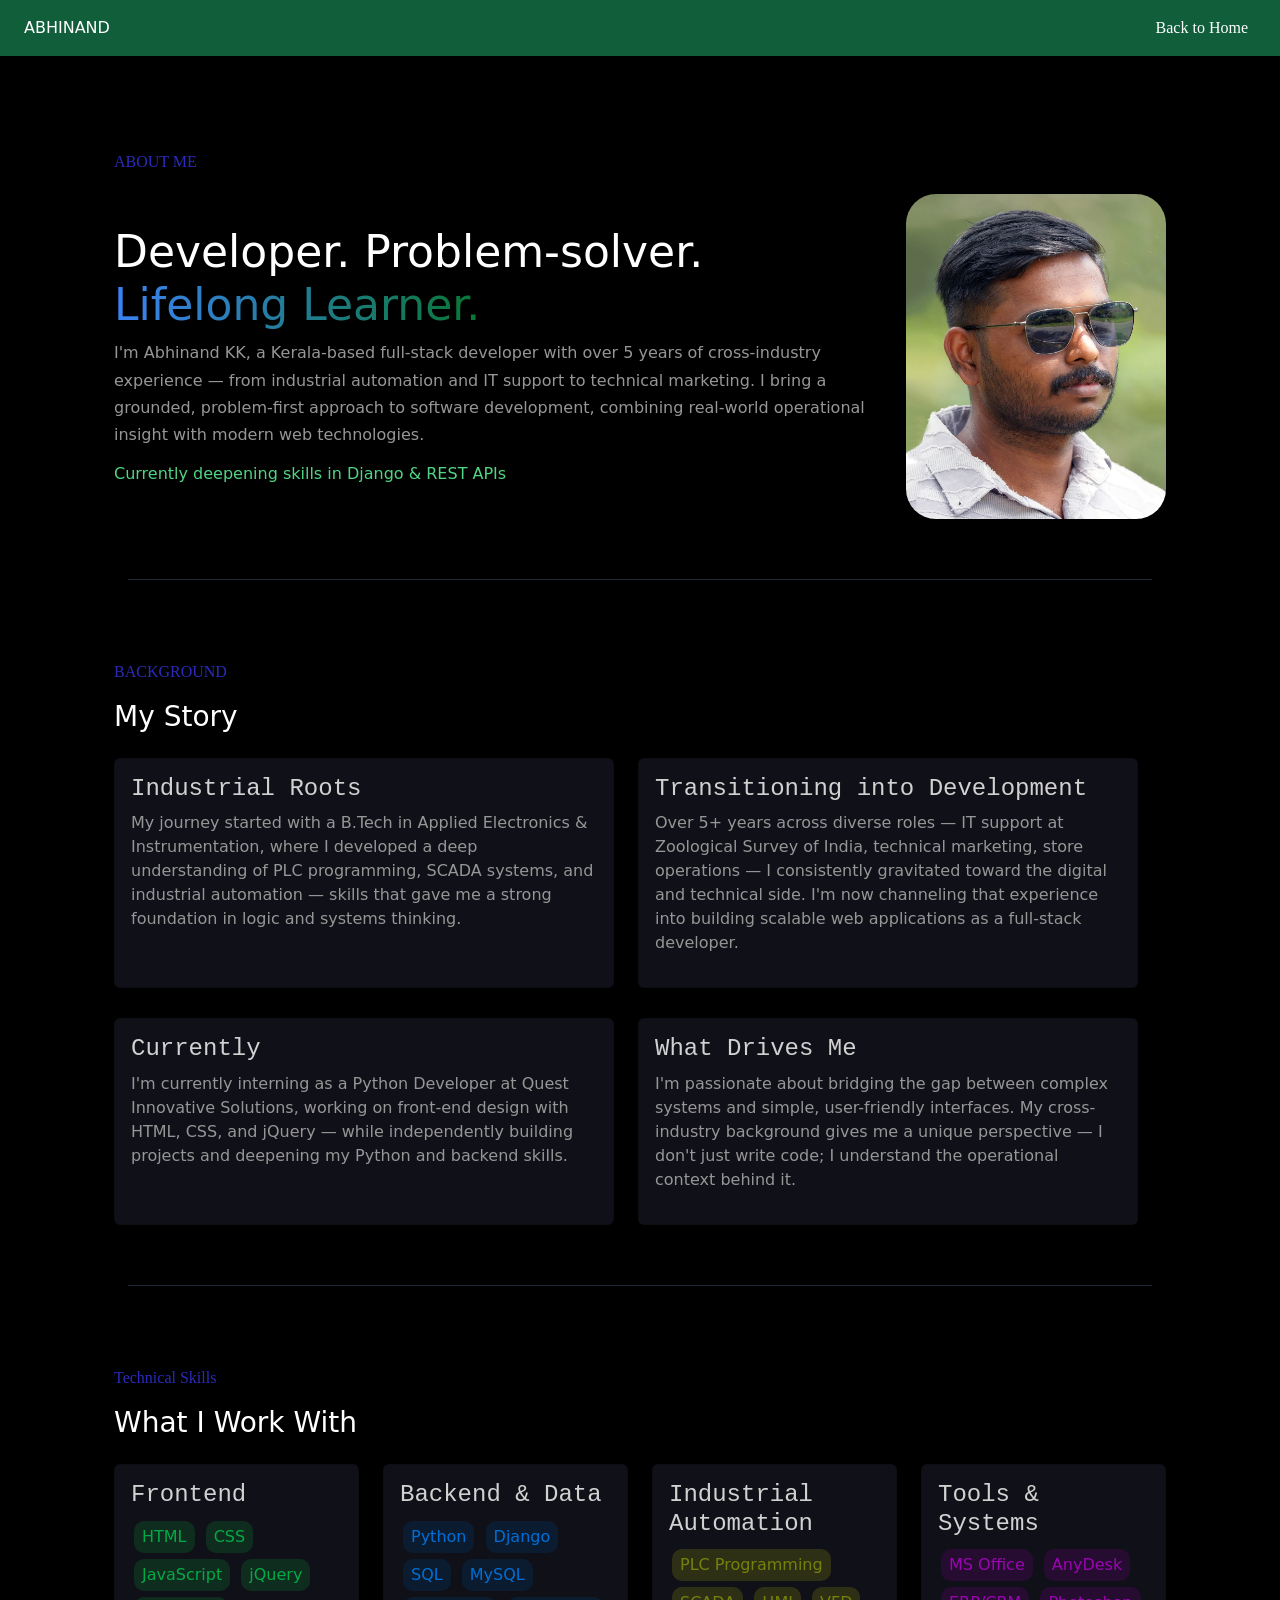
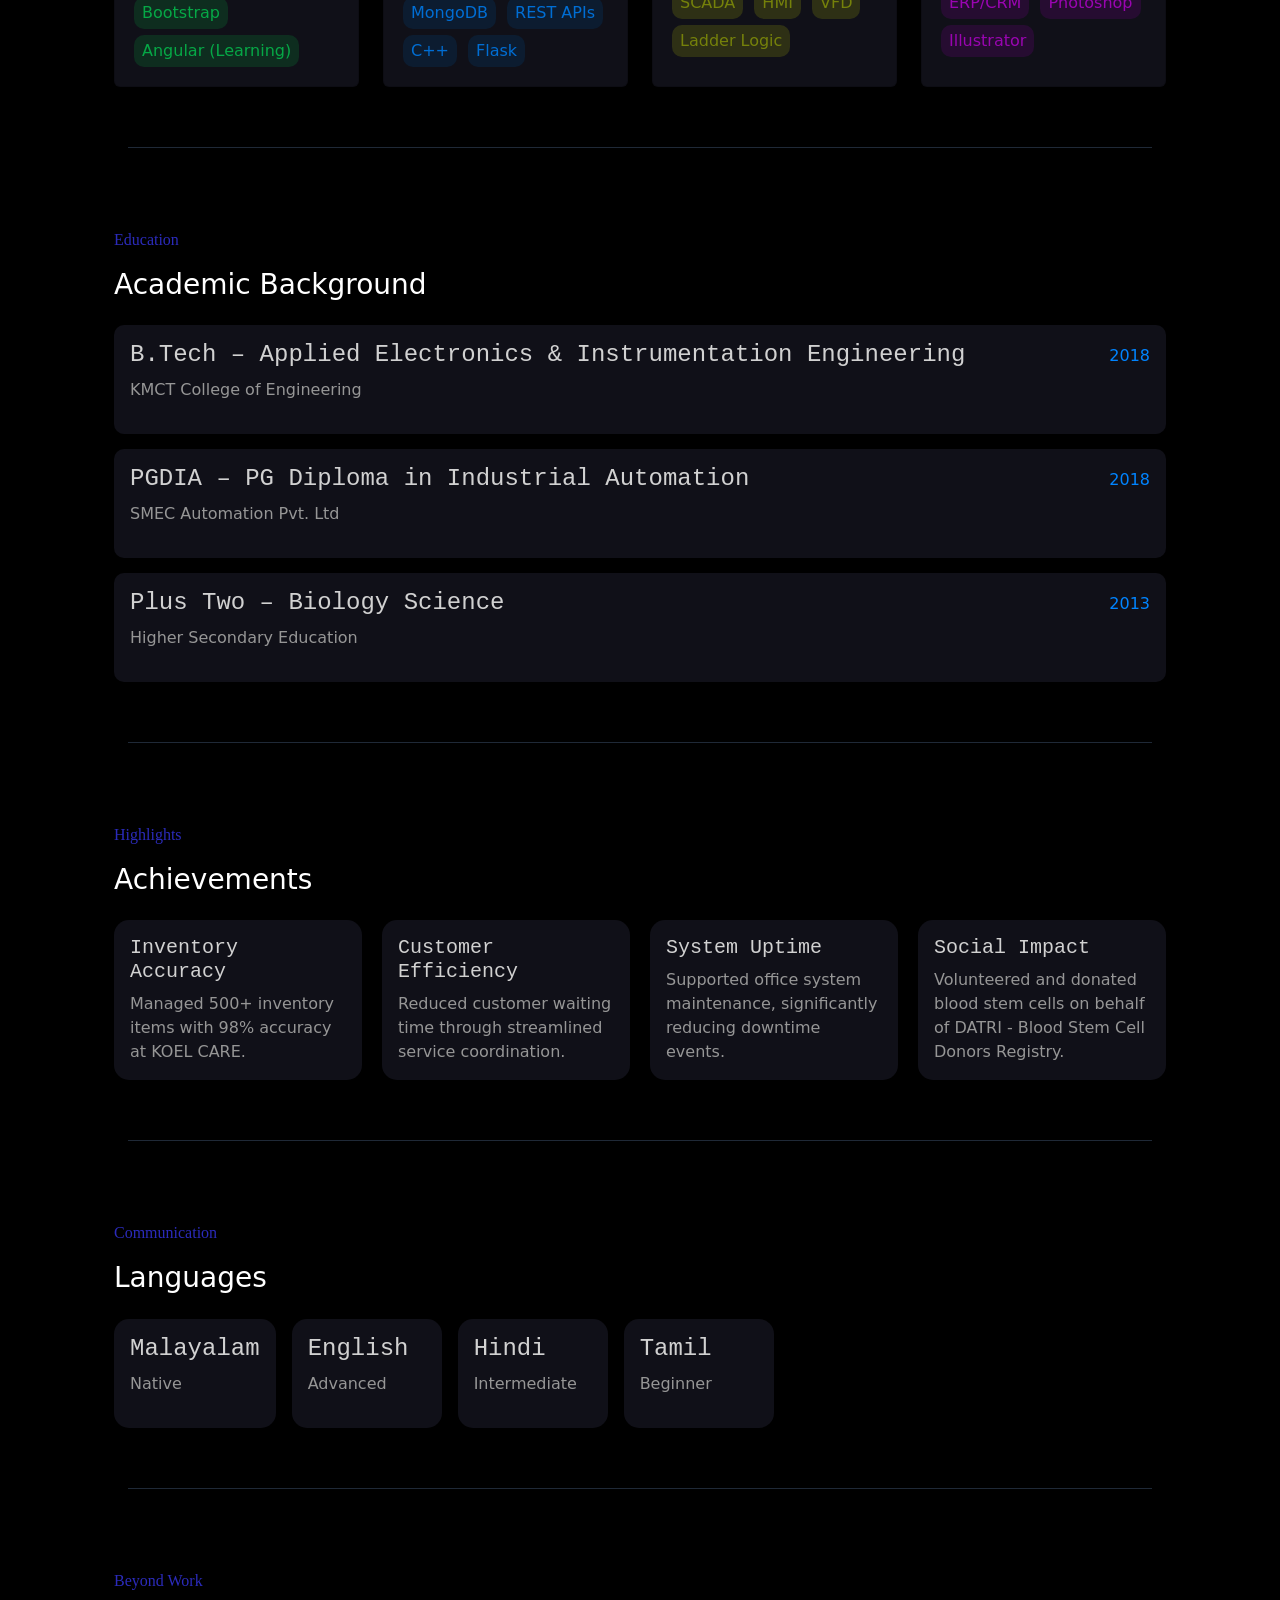
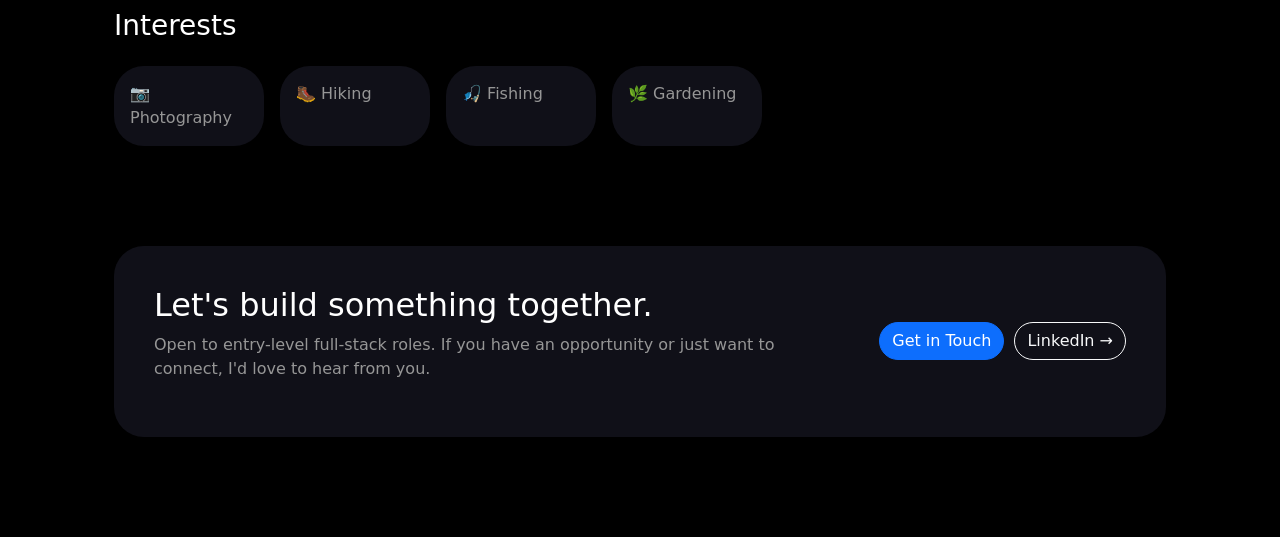
<file: about.html>
<!DOCTYPE html>
<html lang="en">

<head>
  <meta charset="UTF-8">
  <meta name="viewport" content="width=device-width, initial-scale=1.0">
  <title>About - Abhinand KK</title>
  <script src="https://cdn.jsdelivr.net/npm/bootstrap@5.3.8/dist/js/bootstrap.bundle.min.js"></script>
  <link rel="stylesheet" href="https://cdn.jsdelivr.net/npm/bootstrap@5.3.8/dist/css/bootstrap.min.css">

<style>
/* ---------- Design tokens ---------- */
:root{
  --bg: #000000;
  --card-bg: #101018;
  --text-muted: rgb(150,150,150);
  --text-bright: #ffffff;
  --accent-blue: rgba(58,58,255,0.733);
  --accent-green: #51d483;
  --nav-bg: rgba(25,135,84,0.7);
}

*{ box-sizing: border-box; }
html{ overflow-x: hidden; }
body{ background-color: var(--bg); overflow-x: hidden; }

/* ---------- Navbar ---------- */
.navbar{
  position: fixed;
  z-index: 999;
  top: 0;
  width: 100%;
  background-color: var(--nav-bg);
}
.buton{
  font-family: cursive;
  color: var(--text-bright) !important;
}
.buton:hover{ color: #000000 !important; }
.navbar-toggler{
  border-color: rgba(255,255,255,0.5);
}
.navbar-toggler-icon{
  filter: invert(1);
}

/* ---------- Hero ---------- */
.about{
  padding-top: 150px;
  color: var(--accent-blue);
  font-family: cursive;
  animation: blink 2s infinite;
}
@media (prefers-reduced-motion: reduce){
  .about{ animation: none; }
}
@keyframes blink{
  0%{ opacity:1; }
  50%{ opacity:0.4; }
  100%{ opacity:1; }
}
.hero{
  padding-top: 20px;
  display: flex;
  flex-wrap: wrap;
  gap: 40px;
  align-items: center;
}
.hero-text{
  flex: 1 1 320px;
  min-width: 280px;
}
.highlight{
  background: linear-gradient(to right, #3b82f6, #097733);
  background-clip: text;
  -webkit-background-clip: text;
  color: transparent;
}
h1{
  color: var(--text-bright);
  line-height: 1.2;
  font-size: clamp(1.8rem, 4vw, 2.75rem);
}
.bio{
  color: var(--text-muted);
  margin: 0;
  line-height: 1.7;
}
.bio2{
  color: var(--accent-green);
  line-height: 1.7;
  margin: 12px 0 0;
}
.photo{
  flex: 0 1 260px;
  border-radius: 30px;
  overflow: hidden;
  margin: 0 auto;
}
.photo img{
  width: 100%;
  height: auto;
  display: block;
}
.page-break{
  width: 80%;
  height: 1px;
  background: #1f2937;
  margin: 60px auto;
}
.section-label{
  padding-top: 20px;
  color: var(--accent-blue);
  font-family: cursive;
}

/* ---------- Layout container ---------- */
.section{
  width: 100%;
  max-width: 1100px;
  margin: 0 auto;
  padding: 0 24px;
}

/* ---------- Cards ---------- */
.card1, .card2, .ach-card, .lang-card, .interest-pill, .edu-card, .invitemain{
  background-color: var(--card-bg);
  color: var(--text-muted);
}
.card1{ flex: 1 1 340px; max-width: 500px; }
.card2{ flex: 1 1 200px; max-width: 250px; }
.story-grid{ display: flex; flex-wrap: wrap; gap: 24px; row-gap: 30px; }
.skills-grid{ display: flex; flex-wrap: wrap; gap: 24px; }
h4, h5{ font-family: monospace; color: #d1d1d1; }
h3, h2{ color: var(--text-bright); }

.tag1, .tag2, .tag3, .tag4{
  border-radius: 10px;
  display: inline-block;
  margin: 3px;
  padding: 4px 8px;
}
.tag1{ background-color: #09773346; color: #00ff6296; }
.tag2{ background-color: #063b664d; color: #006ed4; }
.tag3{ background-color: #7a810e49; color: #bcd10081; }
.tag4{ background-color: #60047249; color: #e100ff9f; }

/* ---------- Education ---------- */
.edu-list{ display: flex; flex-direction: column; gap: 15px; }
.edu-card{
  border-radius: 10px;
  display: flex;
  flex-wrap: wrap;
  gap: 8px;
  justify-content: space-between;
  align-items: baseline;
}
.edu-year{ color: #0084ff; white-space: nowrap; }

/* ---------- Achievements ---------- */
.ach-grid{ display: flex; flex-wrap: wrap; gap: 20px; }
.ach-card{ flex: 1 1 200px; max-width: 250px; border-radius: 15px; }

/* ---------- Languages / Interests ---------- */
.lang-grid, .interest-list{ display: flex; flex-wrap: wrap; gap: 16px; }
.lang-card{ flex: 0 1 150px; border-radius: 15px; }
.interest-pill{ flex: 0 1 150px; border-radius: 30px; }

/* ---------- Invite ---------- */
.invitemain{
  display: flex;
  flex-wrap: wrap;
  justify-content: space-between;
  align-items: center;
  border-radius: 30px;
  margin: 100px auto;
  padding: 20px;
  gap: 20px;
}
.invite{ flex: 1 1 320px; padding: 20px !important; }
.invite-button{ display: flex; flex-wrap: wrap; gap: 10px; padding: 20px !important; }
.btn{ border-radius: 30px; white-space: nowrap; }

/* ---------- Responsive breakpoints ---------- */
@media (max-width: 768px){
  .about{ padding-top: 110px; text-align: center; }
  .hero{ flex-direction: column-reverse; text-align: center; }
  .photo{ flex: 0 1 200px; }
  .bio, .bio2{ text-align: left; }
  .card1, .card2{ max-width: 100%; flex: 1 1 100%; }
  .invitemain{ text-align: center; justify-content: center; }
  .invite-button{ justify-content: center; }
}

@media (max-width: 480px){
  .section{ padding: 0 16px; }
  h1{ font-size: 1.6rem; }
  .navbar p{ font-size: 1rem; }
  .edu-card{ flex-direction: column; align-items: flex-start; }
}
</style>
</head>

<body>

  <!-- NAV -->
  <nav class="navbar navbar-expand-lg px-4">
    <p style="color: rgb(255, 255, 255); margin: 0;">ABHINAND</p>
    <button class="navbar-toggler" type="button" data-bs-toggle="collapse" data-bs-target="#navLinks"
      aria-controls="navLinks" aria-expanded="false" aria-label="Toggle navigation">
      <span class="navbar-toggler-icon"></span>
    </button>
    <div class="collapse navbar-collapse justify-content-end" id="navLinks">
      <ul class="navbar-nav">
        <li class="nav-item"><a class="nav-link buton" href="https://abhinand-devhub.github.io/portfolio/">Back to Home</a></li>
      </ul>
    </div>
  </nav>

  <!-- HERO -->
  <div class="section">
    <div class="about">ABOUT ME</div>
    <div class="hero">
      <div class="hero-text">
        <h1>Developer. Problem-solver.<br /><span class="highlight">Lifelong Learner.</span></h1>
        <p class="bio">
          I'm Abhinand KK, a Kerala-based full-stack developer with over 5 years of cross-industry experience — from
          industrial automation and IT support to technical marketing. I bring a grounded, problem-first approach to
          software development, combining real-world operational insight with modern web technologies.
        </p>
        <p class="bio2">Currently deepening skills in Django &amp; REST APIs</p>
      </div>
      <div class="photo">
        <img src="media/about-img.webp" alt="Abhinand KK">
      </div>
    </div>
  </div>

  <div class="page-break"></div>

  <!-- MY STORY -->
  <div class="section">
    <div class="section-label">BACKGROUND</div>
    <div class="section-title py-3"><h3>My Story</h3></div>
    <div class="story-grid">
      <div class="card card1 p-3">
        <h4>Industrial Roots</h4>
        <p>My journey started with a B.Tech in Applied Electronics &amp; Instrumentation, where I developed a deep
          understanding of PLC programming, SCADA systems, and industrial automation — skills that gave me a strong
          foundation in logic and systems thinking.</p>
      </div>
      <div class="card card1 p-3">
        <h4>Transitioning into Development</h4>
        <p>Over 5+ years across diverse roles — IT support at Zoological Survey of India, technical marketing, store
          operations — I consistently gravitated toward the digital and technical side. I'm now channeling that
          experience into building scalable web applications as a full-stack developer.</p>
      </div>
      <div class="card card1 p-3">
        <h4>Currently</h4>
        <p>I'm currently interning as a Python Developer at Quest Innovative Solutions, working on front-end design with
          HTML, CSS, and jQuery — while independently building projects and deepening my Python and backend skills.</p>
      </div>
      <div class="card card1 p-3">
        <h4>What Drives Me</h4>
        <p>I'm passionate about bridging the gap between complex systems and simple, user-friendly interfaces. My
          cross-industry background gives me a unique perspective — I don't just write code; I understand the
          operational context behind it.</p>
      </div>
    </div>
  </div>

  <div class="page-break"></div>

  <!-- SKILLS -->
  <div class="section">
    <div class="section-label">Technical Skills</div>
    <div class="section-title py-3"><h3>What I Work With</h3></div>
    <div class="skills-grid">
      <div class="card card2 p-3">
        <h4>Frontend</h4>
        <div class="tag-list">
          <span class="tag1">HTML</span>
          <span class="tag1">CSS</span>
          <span class="tag1">JavaScript</span>
          <span class="tag1">jQuery</span>
          <span class="tag1">Bootstrap</span>
          <span class="tag1">Angular (Learning)</span>
        </div>
      </div>
      <div class="card card2 p-3">
        <h4>Backend & Data</h4>
        <div class="tag-list">
          <span class="tag2">Python</span>
          <span class="tag2">Django</span>
          <span class="tag2">SQL</span>
          <span class="tag2">MySQL</span>
          <span class="tag2">MongoDB</span>
          <span class="tag2">REST APIs</span>
          <span class="tag2">C++</span>
          <span class="tag2">Flask</span>
        </div>
      </div>
      <div class="card card2 p-3">
        <h4>Industrial Automation</h4>
        <div class="tag-list">
          <span class="tag3">PLC Programming</span>
          <span class="tag3">SCADA</span>
          <span class="tag3">HMI</span>
          <span class="tag3">VFD</span>
          <span class="tag3">Ladder Logic</span>
        </div>
      </div>
      <div class="card card2 p-3">
        <h4>Tools & Systems</h4>
        <div class="tag-list">
          <span class="tag4">MS Office</span>
          <span class="tag4">AnyDesk</span>
          <span class="tag4">ERP/CRM</span>
          <span class="tag4">Photoshop</span>
          <span class="tag4">Illustrator</span>
        </div>
      </div>
    </div>
  </div>

  <div class="page-break"></div>

  <!-- EDUCATION -->
  <div class="section">
    <div class="section-label">Education</div>
    <div class="section-title py-3"><h3>Academic Background</h3></div>
    <div class="edu-list">
      <div class="edu-card p-3">
        <div>
          <h4>B.Tech – Applied Electronics &amp; Instrumentation Engineering</h4>
          <p>KMCT College of Engineering</p>
        </div>
        <div class="edu-year">2018</div>
      </div>
      <div class="edu-card p-3">
        <div>
          <h4>PGDIA – PG Diploma in Industrial Automation</h4>
          <p>SMEC Automation Pvt. Ltd</p>
        </div>
        <div class="edu-year">2018</div>
      </div>
      <div class="edu-card p-3">
        <div>
          <h4>Plus Two – Biology Science</h4>
          <p>Higher Secondary Education</p>
        </div>
        <div class="edu-year">2013</div>
      </div>
    </div>
  </div>

  <div class="page-break"></div>

  <!-- ACHIEVEMENTS -->
  <div class="section">
    <div class="section-label">Highlights</div>
    <div class="section-title py-3"><h3>Achievements</h3></div>
    <div class="ach-grid">
      <div class="ach-card p-3">
        <h5>Inventory Accuracy</h5>
        Managed 500+ inventory items with 98% accuracy at KOEL CARE.
      </div>
      <div class="ach-card p-3">
        <h5>Customer Efficiency</h5>
        Reduced customer waiting time through streamlined service coordination.
      </div>
      <div class="ach-card p-3">
        <h5>System Uptime</h5>
        Supported office system maintenance, significantly reducing downtime events.
      </div>
      <div class="ach-card p-3">
        <h5>Social Impact</h5>
        Volunteered and donated blood stem cells on behalf of DATRI - Blood Stem Cell Donors Registry.
      </div>
    </div>
  </div>

  <div class="page-break"></div>

  <!-- LANGUAGES -->
  <div class="section">
    <div class="section-label">Communication</div>
    <div class="section-title py-3"><h3>Languages</h3></div>
    <div class="lang-grid">
      <div class="lang-card p-3">
        <h4>Malayalam</h4>
        <p>Native</p>
      </div>
      <div class="lang-card p-3">
        <h4>English</h4>
        <p>Advanced</p>
      </div>
      <div class="lang-card p-3">
        <h4>Hindi</h4>
        <p>Intermediate</p>
      </div>
      <div class="lang-card p-3">
        <h4>Tamil</h4>
        <p>Beginner</p>
      </div>
    </div>
  </div>

  <div class="page-break"></div>

  <!-- INTERESTS -->
  <div class="section">
    <div class="section-label">Beyond Work</div>
    <div class="section-title py-3"><h3>Interests</h3></div>
    <div class="interest-list">
      <div class="interest-pill p-3"><span>📷</span> Photography</div>
      <div class="interest-pill p-3"><span>🥾</span> Hiking</div>
      <div class="interest-pill p-3"><span>🎣</span> Fishing</div>
      <div class="interest-pill p-3"><span>🌿</span> Gardening</div>
    </div>
  </div>

  <!-- INVITE -->
  <div class="section">
    <div class="invitemain">
      <div class="invite p-5">
        <h2>Let's build something together.</h2>
        <p class="para">Open to entry-level full-stack roles. If you have an opportunity or just want to
          connect, I'd love to hear from you.</p>
      </div>
      <div class="invite-button px-5">
        <a href="https://mail.google.com/mail/?view=cm&fs=1&to=abhinandkk123@gmail.com" class="btn btn-primary"
          target="_blank">
          Get in Touch
        </a>
        <a href="http://www.linkedin.com/in/abhinand-kk" class="btn btn-outline-light" target="_blank">
          LinkedIn →
        </a>
      </div>
    </div>
  </div>

</body>

</html>
</file>
